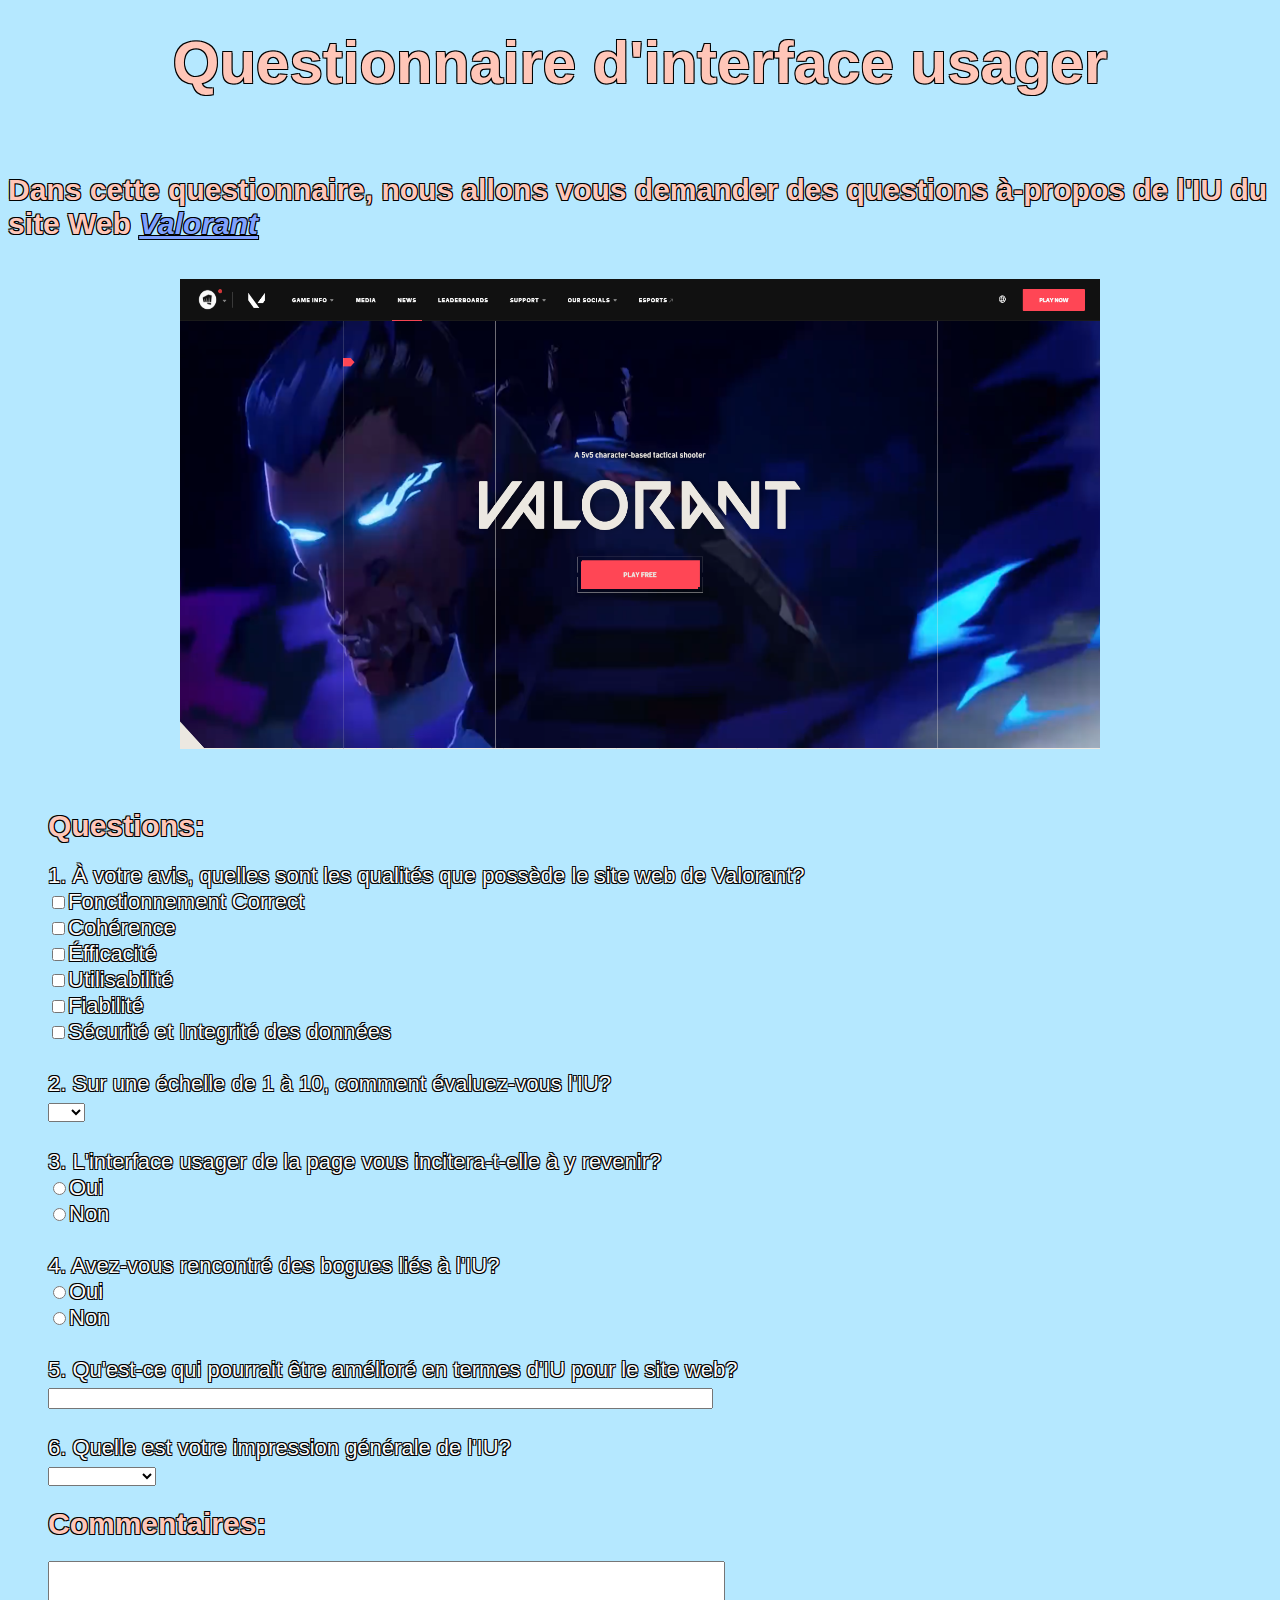
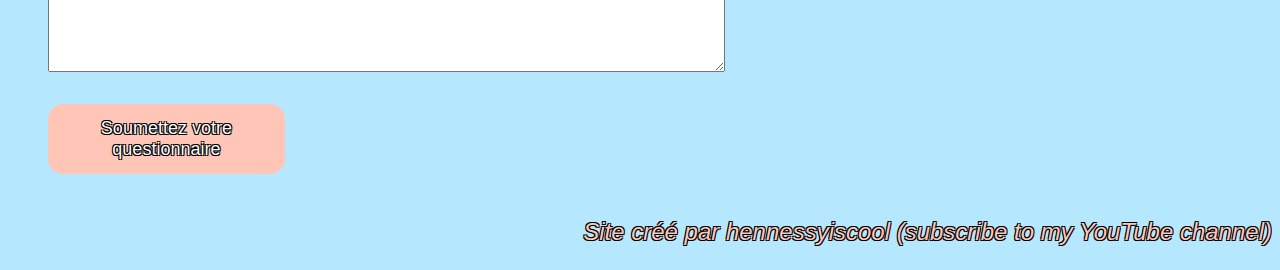
<file: index.html>
<!DOCTYPE html>
<html>
  <head>
    <meta charset="utf-8">
	<! IMPORTANT to use a CSS file - external >
	<link href="style.css" rel="stylesheet" type="text/css">
    <title>Questionnaire</title>
  </head>
  
  <body>
	<h1>Questionnaire d'interface usager</h1>
	<form id="myform" action="index.php" >
	<br>
	<br>
	<! Choose a website to evaluate >
	<h2>Dans cette questionnaire, nous allons vous demander des questions à-propos de l'IU du site Web <a href="https://playvalorant.com/en-us/">Valorant</a></h2>	
	<br>
	<! You should make your image clickable>
	<a href="https://playvalorant.com/en-us/"><img src="image1_valorant.png" alt="https://playvalorant.com/en-us/" width="920" height="470" ></a>
	
	<div class="question">
		<h2> Questions: </h2>
		1. À votre avis, quelles sont les qualités que possède le site web de Valorant?<br>
		<input type="checkbox" name="Quality" value="Fonctionnement Correct">Fonctionnement Correct<br>
		<input type="checkbox" name="Quality" value="Cohérence">Cohérence<br>
		<input type="checkbox" name="Quality" value="Éfficacité">Éfficacité<br>
		<input type="checkbox" name="Quality" value="Utilisabilité">Utilisabilité<br>
		<input type="checkbox" name="Quality" value="Fiabilité">Fiabilité<br>
		<input type="checkbox" name="Quality" value="Sécurité et Integrité des données">Sécurité et Integrité des données<br>
		
		<br>

		2. Sur une échelle de 1 à 10, comment évaluez-vous l'IU?<br>
		<select id="favorite">
			<option value=" " selected="selected"> </option>
			<option value="1">1</option>
			<option value="2">2</option>
			<option value="3">3</option>
			<option value="4">4</option>
			<option value="5">5</option>
			<option value="6">6</option>
			<option value="7">7</option>
			<option value="8">8</option>
			<option value="9">9</option>
			<option value="10">10</option>
		</select><br>

		<br>

		3. L'interface usager de la page vous incitera-t-elle à y revenir?<br>
		<input type="radio" name="YesOrNo" value="Oui">Oui<br>
		<input type="radio" name="YesOrNo" value="Non">Non<br>

		<br>

		4. Avez-vous rencontré des bogues liés à l'IU?<br>
		<input type="radio" name="YesOrNo" value="Oui">Oui<br>
		<input type="radio" name="YesOrNo" value="Non">Non<br>

		<br>

		5. Qu'est-ce qui pourrait être amélioré en termes d'IU pour le site web?<br>
		<input type="text" name="Suggestions" value="" size="80"><br>

		<br>
		6. Quelle est votre impression générale de l'IU?<br>
		<select id="favorite">
			<option value=" " selected="selected"> </option>
			<option value="Très insatisfait">Très insatisfait</option>
			<option value="Insatisfait">Insatisfait</option>
			<option value="Neutre">Neutre</option>
			<option value="Satisfait">Satisfait</option>
			<option value="Très satisfait">Très satisfait</option>
		</select><br>
		
	<h3>Commentaires:</h3>
	<textarea rows="7" cols="82"></textarea>
			
	<br>
	<br>
			
	<button id="submitButton" type="button" class="block">
		Soumettez votre questionnaire
	</button>

	</div>
		
	<p id="signature">Site créé par hennessyiscool (subscribe to my YouTube channel)</p>
	
	</form>
  </body>
</html>
</file>
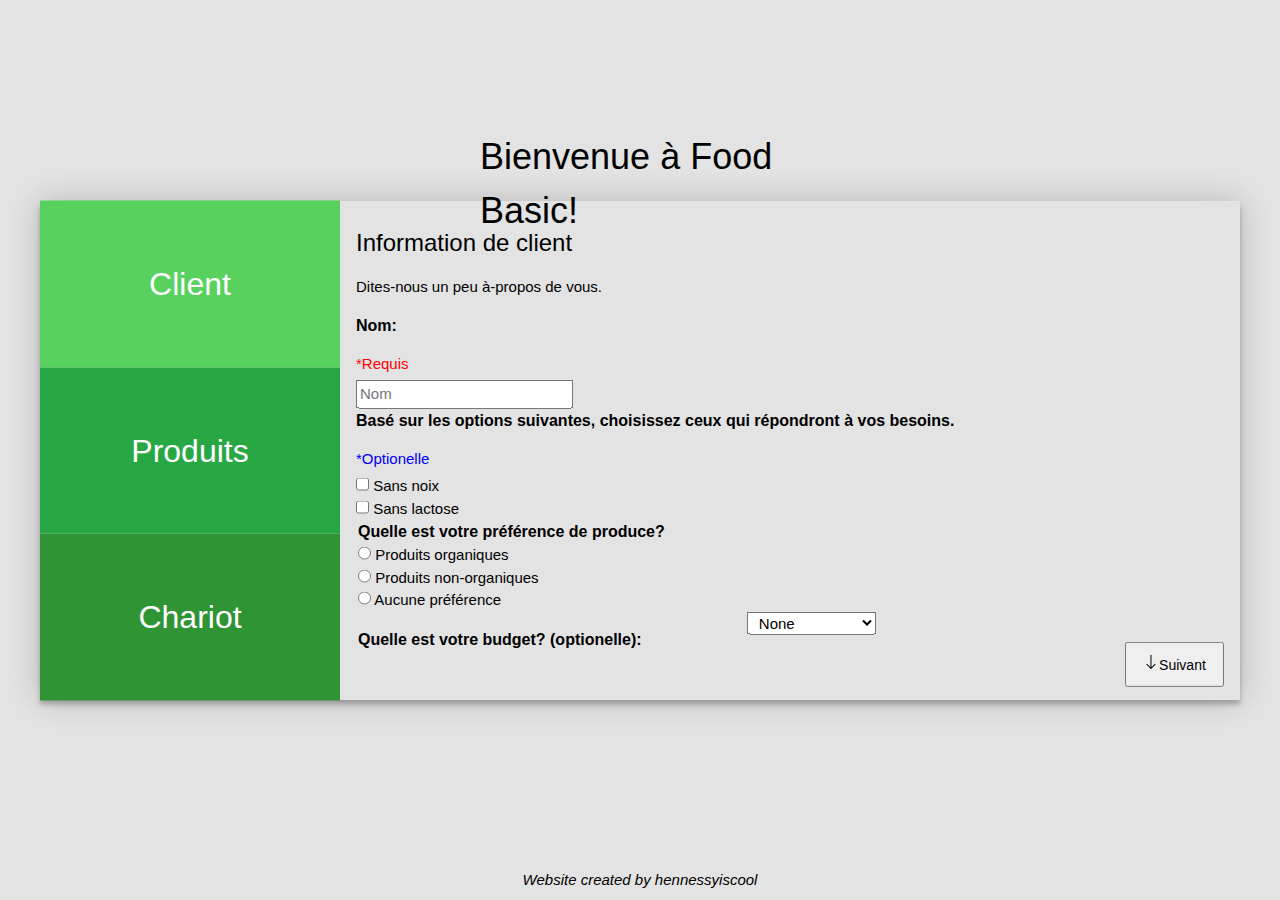
<file: lab3/index.html>
<!DOCTYPE html>
<html>



<head>
    <meta charset="utf-8" />
    <!-- CSS only -->
    <link href="https://cdn.jsdelivr.net/npm/bootstrap@5.0.1/dist/css/bootstrap.min.css" rel="stylesheet" integrity="sha384-+0n0xVW2eSR5OomGNYDnhzAbDsOXxcvSN1TPprVMTNDbiYZCxYbOOl7+AMvyTG2x" crossorigin="anonymous" />
    <link href="styles/style.css" rel="stylesheet" type="text/css" />
    <link rel="stylesheet" href="https://www.w3schools.com/w3css/4/w3.css">
    <link href='https://css.gg/arrow-right.css' rel='stylesheet'>
    <link href='https://css.gg/chevron-double-down.css' rel='stylesheet'>
</head>

<body>


    <div class="container">
        <div id="titleHeader">
            <h1>Bienvenue à Food Basic!</h1>
        </div>
        <div id="tablink">
            <button style="background-color: #58d15f; font-size: 32px;font-family: Helvetica, sans-serif;" onclick="openTab('Client','Top')" id="client-btn"> <i class="gg-profile" ></i>   Client   </button>
            <button style="background-color: #28a745; font-size: 32px; font-family: Helvetica, sans-serif;" onclick="openTab('Products','Top')" id="product-btn"> <i class="gg-shopping-cart"></i> Produits</button>
            <button style="background-color: #2e9434; font-size: 32px;font-family: Helvetica, sans-serif;" onclick="openTab('Carts','Top')" id="cart-btn"> <i class="gg-shopping-bag"></i> Chariot</button>
        </div>

        <div id="Client" class="tab w3-animate-top">
            <h3>Information de client

            </h3>
            <p>Dites-nous un peu à-propos de vous.</p>


            <div class="mb-3">
                <label for="exampleFormControlInput1" style="font-size: 16px;" class="form-label"><b>Nom:</b></label>
                <p style="font-family: Helvetica, sans-serif; margin-bottom:5px;padding:0px;color: red;">*Requis</p>
                <input type="text" class="form-control" id="firstNameInput" placeholder="Nom" onchange="displayListItems('addUserOptions')">
            </div>

            <fieldset class="row mb-2 inline" style="border:none;margin:0;padding: 0; ">
                <legend style=" padding: 0px;font-weight:bold;font-size: 16px; font-family: Helvetica, sans-serif;" class="col-form-label pt-0"> Basé sur les options suivantes, choisissez ceux qui répondront à vos besoins.
                </legend>
                <p style="font-family: Helvetica, sans-serif; margin-bottom:5px;padding:0px;color: blue;">*Optionelle</p>

                <div class="form-check form-check-inline">
                    <input class="form-check-input" type="checkbox" id="inlineCheckbox1" value="option1" onchange="displayListItems('addUserOptions')">
                    <label class="form-check-label" for="inlineCheckbox1">Sans noix</label>
                </div>
                <div class="form-check form-check-inline">
                    <input class="form-check-input" type="checkbox" id="inlineCheckbox2" value="option2" onchange="displayListItems('addUserOptions')">
                    <label class="form-check-label" for="inlineCheckbox2">Sans lactose</label>
                </div>


            </fieldset>

            <fieldset class="row mb-2" style="border:none;padding: 0;">
                <legend style="font-weight:bold; font-family: Helvetica, sans-serif; font-size: 16px;" class="col-form-label pt-0">Quelle est votre préférence de produce?</legend>
                <div class="col-sm-10">
                    <div class="form-check">
                        <input class="form-check-input" type="radio" name="gridRadios" id="organicProducts" value="organicProducts" onchange="displayListItems('addUserOptions')">
                        <label class="form-check-label" for="gridRadios1">Produits organiques</label>
                    </div>
                    <div class="form-check">
                        <input class="form-check-input" type="radio" name="gridRadios" id="nonOrganicProduct" value="nonOrganicProduct" onchange="displayListItems('addUserOptions')">
                        <label class="form-check-label" for="gridRadios2">Produits non-organiques</label>
                    </div>
                    <div class="form-check">
                        <input class="form-check-input" type="radio" name="gridRadios" id="neither" onchange="displayListItems('addUserOptions')">
                        <label class="form-check-label" for="gridRadios2">Aucune préférence</label>
                    </div>
                </div>
            </fieldset>



            <fieldset class="row mb-2" style="height:0%;border:none;padding: 0;">
                <div class="col-sm-10" style=" top: 5%;display: flex;">
                    <p style=" width:45%;font-weight:bold; font-family: Helvetica, sans-serif; font-size: 16px; padding-right: 4px;"> Quelle est votre budget? (optionelle):</p>

                    <select id="budgetList" style="padding:1px 7px;width:15%;height:63%;" class="form-select budget" aria-label="Default select example" onchange="displayListItems('addUserOptions')">
                        <option>None</option>
                        <option id="Small" value="small">$</option>
                        <option id="Medium" value="medium">$$</option>
                        <option id="High" value="high">$$$</option>
                    </select>
                </div>
                <button class="btn btn-primary" id="next-btn" type="button" onclick="openTab('Products','Top')">
                
                    <svg xmlns="http://www.w3.org/2000/svg" width="16" height="16" fill="currentColor" class="bi bi-arrow-down" viewBox="0 0 16 16">
                        <path fill-rule="evenodd" d="M8 1a.5.5 0 0 1 .5.5v11.793l3.146-3.147a.5.5 0 0 1 .708.708l-4 4a.5.5 0 0 1-.708 0l-4-4a.5.5 0 0 1 .708-.708L7.5 13.293V1.5A.5.5 0 0 1 8 1z"/>
                      </svg>Suivant
                
                </button>
            </fieldset>


        </div>

        <div id="Products" class="tab w3-animate-top">


            <div id="errorList"></div>
            <div id="welcomeMsg"></div>
            <div id="successList">
                <div id="banner" class="alert alert-success" role="alert" style="background-color: #28a745; color:white;display: none;">
                    Les articles ont été ajoutés avec succès à votre panier!
                </div>
            </div>


            <div class="list-group mb-0" id="addUserOptions"></div>
            <button class="btn btn-primary" id="previous-btn" type="button" onclick="openTab('Client','Top')">  
                
                <svg xmlns="http://www.w3.org/2000/svg" width="16" height="16" fill="currentColor" class="bi bi-arrow-up" viewBox="0 0 16 16">
                <path fill-rule="evenodd" d="M8 15a.5.5 0 0 0 .5-.5V2.707l3.146 3.147a.5.5 0 0 0 .708-.708l-4-4a.5.5 0 0 0-.708 0l-4 4a.5.5 0 1 0 .708.708L7.5 2.707V14.5a.5.5 0 0 0 .5.5z"/>
                </svg>Précédent
            
            </button>

            <button class="btn btn-success" id="submit-btn" type="button" onclick="selectedItems()" style="display: none;">Ajouter les articles sélectionnés au chariot</button>

            <button class="btn btn-primary" id="nextCart-btn" type="button" onclick="openTab('Carts','Top')"> 
                <svg  xmlns="http://www.w3.org/2000/svg" width="16" height="16" fill="currentColor" class="bi bi-arrow-down" viewBox="0 0 16 16">
                    <path fill-rule="evenodd" d="M8 1a.5.5 0 0 1 .5.5v11.793l3.146-3.147a.5.5 0 0 1 .708.708l-4 4a.5.5 0 0 1-.708 0l-4-4a.5.5 0 0 1 .708-.708L7.5 13.293V1.5A.5.5 0 0 1 8 1z"/>
                  </svg>Suivant
            
            </button>
        </div>


        <div id="Carts" class="tab w3-animate-top">
            <h3 style="font-family: Helvetica, sans-serif;">Voici votre chariot</h3>
            <div id="displayTotal">

                <div id="itemsOnList">
                    <div id="listNames">
                        <div id="listPrices" style="display:block;"></div>
                    </div>
                </div>

                <div id="TotalLine">
                    <div style="font-size:32px;">Totale:</div>
                    <div id="totalPrice" style="font-size:32px;"></div>
                </div>

            </div>

            <button type="button" id="delivery-btn" class="btn btn-outline-success">Livraison</button>
            <button type="button" id="pickup-btn" class="btn btn-outline-success">Ramassage</button>

            <button class="btn btn-primary" id="previousProduct-btn" type="button" onclick="openTab('Products','Top')">
                
                <svg xmlns="http://www.w3.org/2000/svg" width="16" height="16" fill="currentColor" class="bi bi-arrow-up" viewBox="0 0 16 16">
                    <path fill-rule="evenodd" d="M8 15a.5.5 0 0 0 .5-.5V2.707l3.146 3.147a.5.5 0 0 0 .708-.708l-4-4a.5.5 0 0 0-.708 0l-4 4a.5.5 0 1 0 .708.708L7.5 2.707V14.5a.5.5 0 0 0 .5.5z"/>
                    </svg>Précédent
            
            </button>
        </div>

    </div>


    <footer style="position:fixed;color:black;border:0px;position:absolute;left:50%;top:99%;transform:translate(-50%,-99%)">
        <i>Website created by hennessyiscool</i></footer>
</body>

<script src="scripts/main.js"></script>

</html>
</file>
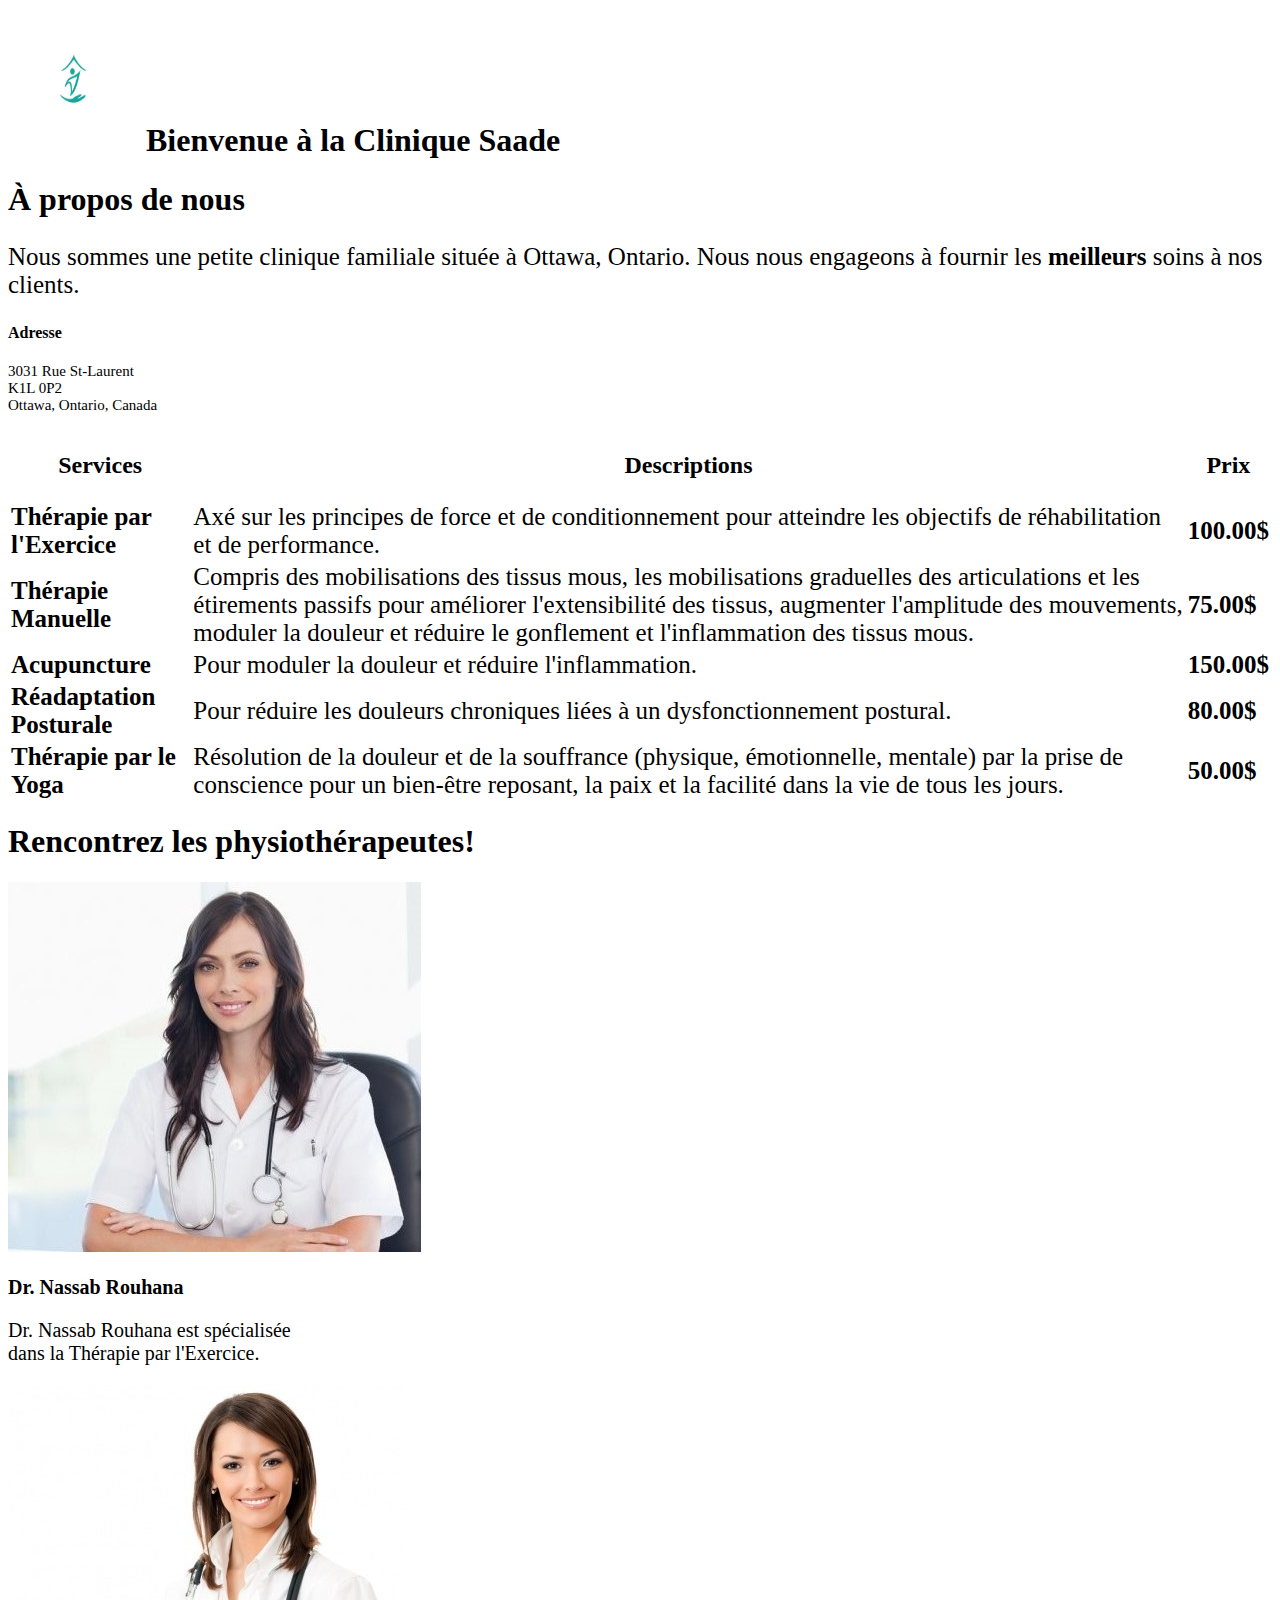
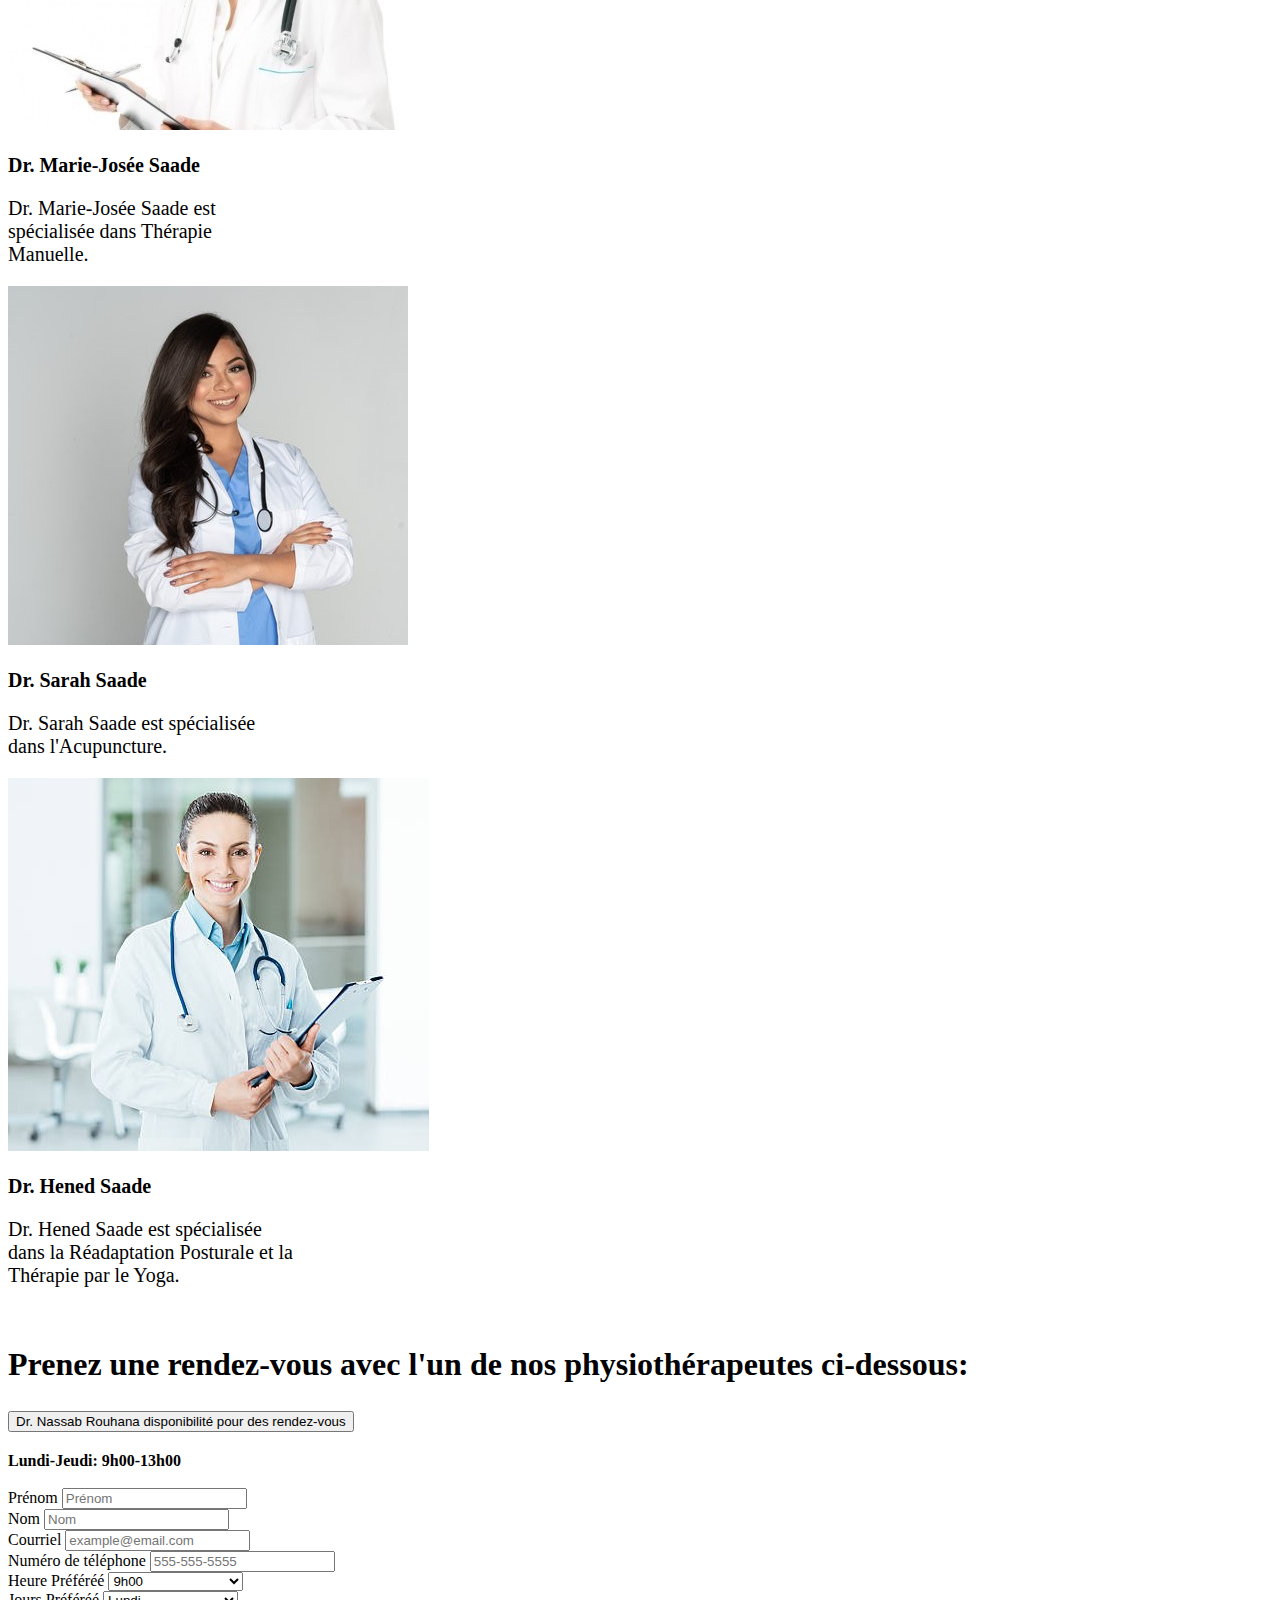
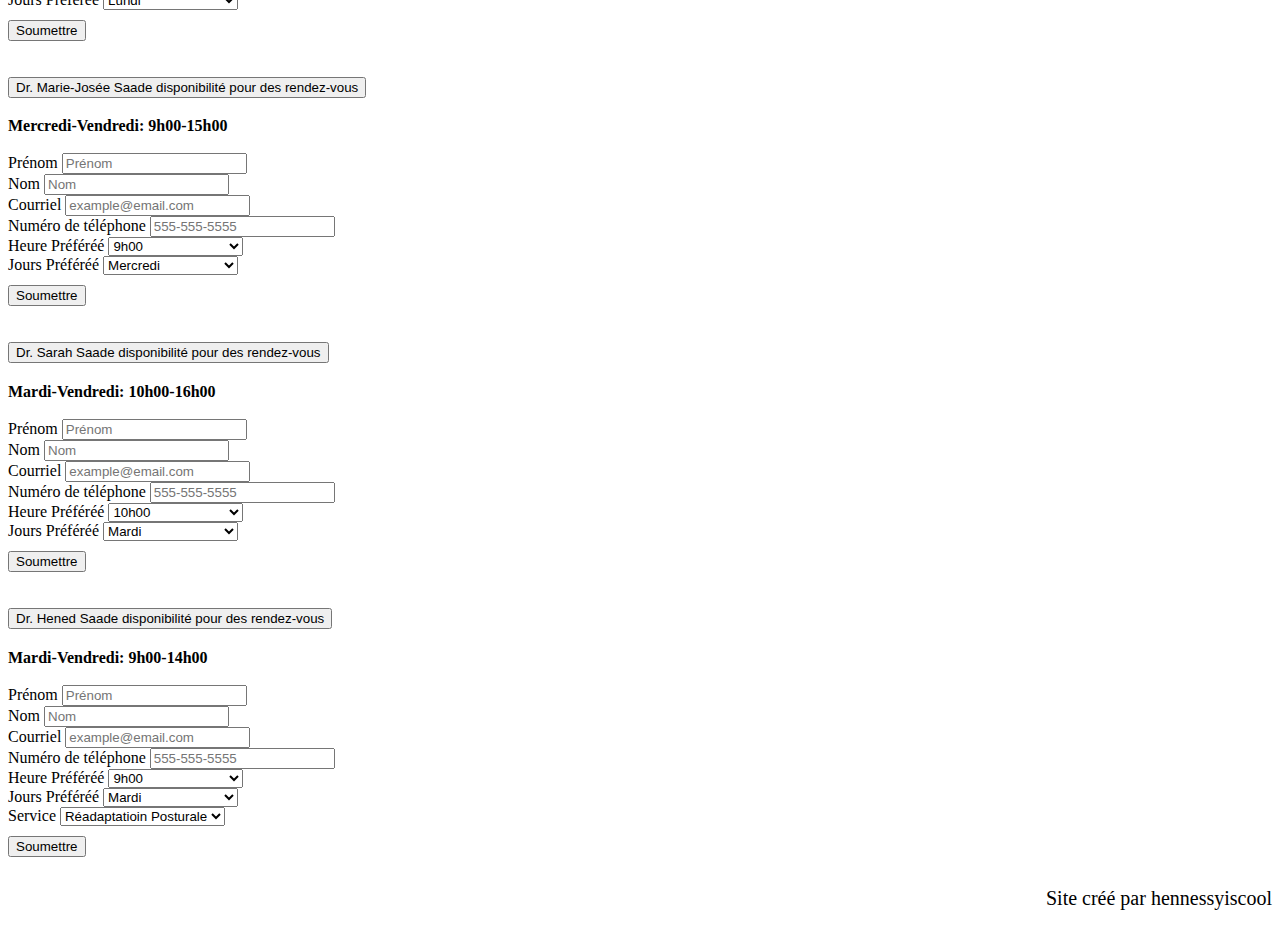
<file: lab4/index.html>
<!doctype html>
<!-- Here is a link to the code the documents this code is based on
https://getbootstrap.com/docs/5.0/getting-started/introduction/
This will help you get started with your code!
-->
<html lang="en">
<head>
    <!-- Required meta tags -->
    <meta charset="utf-8">
    <meta name="viewport" content="width=device-width, initial-scale=1">
    <!-- Bootstrap CSS -->
    <link href="https://cdn.jsdelivr.net/npm/bootstrap@5.0.1/dist/css/bootstrap.min.css" rel="stylesheet" integrity="sha384-+0n0xVW2eSR5OomGNYDnhzAbDsOXxcvSN1TPprVMTNDbiYZCxYbOOl7+AMvyTG2x" crossorigin="anonymous">
    <link href="styles/styles.css" rel="stylesheet" type="text/css">
    <title>Clinique Saade</title>
</head>
<body>
<!--
I store all of the page information in a container,
Many websites will use what is called CSS grid layouts, where you will have a header, body, footer and both sides used for ads or other information
-->
<div class = "container-lg">

    <!--
    Most websites now feature what is called a NavBar.
    The example I give is quite simple with a logo and some text, but you can use it for many navigational patterns
    https://getbootstrap.com/docs/5.0/components/navbar/
    -->

    <nav class="navbar bg-dark text-white p-3 my-3 ">
        <h1><img src="images/logo.jpg" width="130" height="130"> Bienvenue à la Clinique Saade</h1>
    </nav>

    <div class=" p-3 my-3 border bg-light">
        <h1 class=""> À propos de nous</h1>
        <p style="font-size: 25px">Nous sommes une petite clinique familiale située à Ottawa, Ontario. Nous nous engageons à fournir les <strong>meilleurs</strong> soins à nos clients. </p>
        <h4 class=""> Adresse</h4>
        <p class=" p-1 my-3" style="font-size: 15px;">3031 Rue St-Laurent<br>K1L 0P2<br>Ottawa, Ontario, Canada</p>
    </div>

    <!--
    Tables are one of many ways to organize information easily.
    It is a good way to list of prices, or services in a business website
    https://getbootstrap.com/docs/5.0/content/tables/
    -->
    <table class="table table-info table-hover">
        <thead>
            <tr>
                <th scope="col"><h2>Services</h2></th>
                <th scope="col"><h2>Descriptions</h2></th>
                <th scope="col"><h2>Prix</h2></th>
            </tr>
        </thead>
        <tbody>
            <!-- First service -->
            <tr>
                <td><strong>Thérapie par l'Exercice</strong></td>
                <td>Axé sur les principes de force et de conditionnement pour atteindre les objectifs de réhabilitation et de performance.</td>
                <td><strong>100.00$</strong></td>
            </tr>
            </tr>
            <!-- Second service -->
            <tr>
                <td><strong>Thérapie Manuelle</strong></td>
                <td>Compris des mobilisations des tissus mous, les mobilisations graduelles des articulations et les étirements passifs pour améliorer l'extensibilité des tissus, augmenter l'amplitude des mouvements, moduler la douleur et réduire le gonflement et l'inflammation des tissus mous.</td>
                <td><strong>75.00$</strong></td>
            </tr>
            <!-- Third service -->
            <tr>
                <td><strong>Acupuncture</strong></td>
                <td>Pour moduler la douleur et réduire l'inflammation.</td>
                <td><strong>150.00$</strong></td>
            </tr>
            <!-- Fourth service -->
            <tr>
                <td><strong>Réadaptation Posturale</strong></td>
                <td>Pour réduire les douleurs chroniques liées à un dysfonctionnement postural.</td>
                <td><strong>80.00$</strong></td>
            </tr>
            <!-- Fifth service -->
            <tr>
                <td><strong>Thérapie par le Yoga</strong></td>
                <td>Résolution de la douleur et de la souffrance (physique, émotionnelle, mentale) par la prise de conscience pour un bien-être reposant, la paix et la facilité dans la vie de tous les jours.</td>
                <td><strong>50.00$</strong></td>
            </tr>
        </tbody>
    </table>
    

    <!-- Cards are quite useful when building a website. They are a useful way to organize information.
    They can be organized using a CSS grid or other layout options.
    https://getbootstrap.com/docs/5.0/components/card/
    -->

    <h1>Rencontrez les physiothérapeutes!</h1>
    <div class="row justify-content-around">
        <!-- First doctor -->
        <div class="card" style="width: 18rem;">
            <img src="images/doctor4.jpg" class="card-img-top" alt="...">
            <div class="card-body">
                <p class="card-text"><strong> <b>Dr. Nassab Rouhana </b></strong>
                <p class="card-text">Dr. Nassab Rouhana est spécialisée dans la Thérapie par l'Exercice.</p>
            </div>
        </div>
        <!-- Second doctor -->
        <div class="card" style="width: 18rem;">
            <img src="images/doctor2.jpg" class="card-img-top" alt="...">
            <div class="card-body">
                <p class="card-text"><strong> <b>Dr. Marie-Josée Saade</b></strong>
                <p class="card-text">Dr. Marie-Josée Saade est spécialisée dans Thérapie Manuelle.</p>
            </div>
        </div>
        <!-- Third doctor -->
        <div class="card" style="width: 18rem;">
            <img src="images/doctor3.jpg" class="card-img-top" alt="...">
            <div class="card-body">
                <p class="card-text"><strong> <b>Dr. Sarah Saade</b></strong>
                <p class="card-text">Dr. Sarah Saade est spécialisée dans l'Acupuncture.</p>
            </div>
        </div>
        <!-- Fourth doctor -->
        <div class="card" style="width: 18rem;">
            <img src="images/doctor1.jpg" class="card-img-top" alt="...">
            <div class="card-body">
                <p class="card-text"><strong> <b>Dr. Hened Saade</b></strong>
                <p class="card-text">Dr. Hened Saade est spécialisée dans la Réadaptation Posturale et la Thérapie par le Yoga.</p>
            </div>
        </div>
    </div>

    <!--
    We can also use buttons to expand some hidden options
    https://getbootstrap.com/docs/5.0/components/collapse/
    -->
    <br>
    <h1>Prenez une rendez-vous avec l'un de nos physiothérapeutes ci-dessous:</h1>

    <!-- This example is using what is called an accordian, this is one of three examples
    https://getbootstrap.com/docs/5.0/components/accordion/
    -->

    <div class="accordion accordion-flush" id="accordionFlushExample">
        <!-- First expand -->
        <div class="accordion-item">
            <h2 class="accordion-header" id="flush-headingOne">
                <button class="accordion-button collapsed" type="button" data-bs-toggle="collapse" data-bs-target="#flush-collapseOne" aria-expanded="false" aria-controls="flush-collapseOne">
                    Dr. Nassab Rouhana disponibilité pour des rendez-vous
                </button>
            </h2>
            <div id="flush-collapseOne" class="accordion-collapse collapse" aria-labelledby="flush-headingOne" data-bs-parent="#accordionFlushExample">

                <div class="accordion-body"><strong>Lundi-Jeudi: 9h00-13h00</strong>

                <br>
                <br>

                    <form>
                        <!-- First name -->
                        <div class="form-group">
                            <label for="exampleFormControlInput1">Prénom</label>
                            <input type="name" class="form-control" id="exampleFormControlInput1" placeholder="Prénom">
                        </div>
                        <!-- Last name -->
                        <div class="form-group">
                            <label for="exampleFormControlInput1">Nom</label>
                            <input type="name" class="form-control" id="exampleFormControlInput1" placeholder="Nom">
                        </div>
                        <!-- Email -->
                        <div class="form-group">
                            <label for="exampleFormControlInput1">Courriel</label>
                            <input type="name" class="form-control" id="exampleFormControlInput1" placeholder="example@email.com">
                        </div>
                        <!-- Phone number -->
                        <div class="form-group">
                            <label for="exampleFormControlInput1">Numéro de téléphone</label>
                            <input type="name" class="form-control" id="exampleFormControlInput1" placeholder="555-555-5555">
                        </div>
                        <!-- Prefered time -->
                        <div class="form-group">
                            <label for="exampleFormControlSelect1">Heure Préféréé</label>
                            <select class="form-control" id="exampleFormControlSelect1">
                                <option>9h00</option>
                                <option>10h00</option>
                                <option>11h00</option>
                                <option>12h00</option>
                                <option>13h00</option>
                                <option>Aucune préférence</option>
                            </select>
                        </div>
                        <!-- Prefered day -->
                        <div class="form-group">
                            <label for="exampleFormControlSelect1">Jours Préféréé</label>
                            <select class="form-control" id="exampleFormControlSelect1">
                                <option>Lundi</option>
                                <option>Mardi</option>
                                <option>Mercredi</option>
                                <option>Jeudi</option>
                                <option>Aucune préférence</option>
                            </select>
                        </div>
                        <input type="submit" class="btn btn-primary" value="Soumettre">
                    </form>
                </div>



            </div>
        </div>
        <!-- Second expand -->
        <div class="accordion-item">
            <h2 class="accordion-header" id="flush-headingTwo">
                <button class="accordion-button collapsed" type="button" data-bs-toggle="collapse" data-bs-target="#flush-collapseTwo" aria-expanded="false" aria-controls="flush-collapseTwo">
                    Dr. Marie-Josée Saade disponibilité pour des rendez-vous
                </button>
            </h2>
            <div id="flush-collapseTwo" class="accordion-collapse collapse" aria-labelledby="flush-headingTwo" data-bs-parent="#accordionFlushExample">

                <div class="accordion-body"><strong>Mercredi-Vendredi: 9h00-15h00</strong>

                <br>
                <br>

                    <form>
                        <!-- First name -->
                        <div class="form-group">
                            <label for="exampleFormControlInput1">Prénom</label>
                            <input type="name" class="form-control" id="exampleFormControlInput1" placeholder="Prénom">
                        </div>
                        <!-- Last name -->
                        <div class="form-group">
                            <label for="exampleFormControlInput1">Nom</label>
                            <input type="name" class="form-control" id="exampleFormControlInput1" placeholder="Nom">
                        </div>
                        <!-- Email -->
                        <div class="form-group">
                            <label for="exampleFormControlInput1">Courriel</label>
                            <input type="name" class="form-control" id="exampleFormControlInput1" placeholder="example@email.com">
                        </div>
                        <!-- Phone number -->
                        <div class="form-group">
                            <label for="exampleFormControlInput1">Numéro de téléphone</label>
                            <input type="name" class="form-control" id="exampleFormControlInput1" placeholder="555-555-5555">
                        </div>
                        <!-- Prefered time -->
                        <div class="form-group">
                            <label for="exampleFormControlSelect1">Heure Préféréé</label>
                            <select class="form-control" id="exampleFormControlSelect1">
                                <option>9h00</option>
                                <option>10h00</option>
                                <option>11h00</option>
                                <option>12h00</option>
                                <option>13h00</option>
                                <option>14h00</option>
                                <option>15h00</option>
                                <option>Aucune préférence</option>
                            </select>
                        </div>
                        <!-- Prefered day -->
                        <div class="form-group">
                            <label for="exampleFormControlSelect1">Jours Préféréé</label>
                            <select class="form-control" id="exampleFormControlSelect1">
                                <option>Mercredi</option>
                                <option>Jeudi</option>
                                <option>Vendredi</option>
                                <option>Aucune préférence</option>
                            </select>
                        </div>
                        <input type="submit" class="btn btn-primary" value="Soumettre">
                    </form>
                </div>



            </div>
        </div>
        <!-- Third expand -->
        <div class="accordion-item">
            <h2 class="accordion-header" id="flush-headingThree">
                <button class="accordion-button collapsed" type="button" data-bs-toggle="collapse" data-bs-target="#flush-collapseThree" aria-expanded="false" aria-controls="flush-collapseThree">
                    Dr. Sarah Saade disponibilité pour des rendez-vous
                </button>
            </h2>
            <div id="flush-collapseThree" class="accordion-collapse collapse" aria-labelledby="flush-headingThree" data-bs-parent="#accordionFlushExample">

                <div class="accordion-body"><strong>Mardi-Vendredi: 10h00-16h00</strong>

                <br>
                <br>

                    <form>
                        <!-- First name -->
                        <div class="form-group">
                            <label for="exampleFormControlInput1">Prénom</label>
                            <input type="name" class="form-control" id="exampleFormControlInput1" placeholder="Prénom">
                        </div>
                        <!-- Last name -->
                        <div class="form-group">
                            <label for="exampleFormControlInput1">Nom</label>
                            <input type="name" class="form-control" id="exampleFormControlInput1" placeholder="Nom">
                        </div>
                        <!-- Email -->
                        <div class="form-group">
                            <label for="exampleFormControlInput1">Courriel</label>
                            <input type="name" class="form-control" id="exampleFormControlInput1" placeholder="example@email.com">
                        </div>
                        <!-- Phone number -->
                        <div class="form-group">
                            <label for="exampleFormControlInput1">Numéro de téléphone</label>
                            <input type="name" class="form-control" id="exampleFormControlInput1" placeholder="555-555-5555">
                        </div>
                        <!-- Prefered time -->
                        <div class="form-group">
                            <label for="exampleFormControlSelect1">Heure Préféréé</label>
                            <select class="form-control" id="exampleFormControlSelect1">
                                <option>10h00</option>
                                <option>11h00</option>
                                <option>12h00</option>
                                <option>13h00</option>
                                <option>14h00</option>
                                <option>15h00</option>
                                <option>16h00</option>
                                <option>Aucune préférence</option>
                            </select>
                        </div>
                        <!-- Prefered day -->
                        <div class="form-group">
                            <label for="exampleFormControlSelect1">Jours Préféréé</label>
                            <select class="form-control" id="exampleFormControlSelect1">
                                <option>Mardi</option>
                                <option>Mercredi</option>
                                <option>Jeudi</option>
                                <option>Vendredi</option>
                                <option>Aucune préférence</option>
                            </select>
                        </div>
                        <input type="submit" class="btn btn-primary" value="Soumettre">
                    </form>
                </div>







            </div>
        </div>
        <!-- Fourth expand -->
        <div class="accordion-item">
            <h2 class="accordion-header" id="flush-headingFour">
                <button class="accordion-button collapsed" type="button" data-bs-toggle="collapse" data-bs-target="#flush-collapseFour" aria-expanded="false" aria-controls="flush-collapseFour">
                    Dr. Hened Saade disponibilité pour des rendez-vous
                </button>
            </h2>
            <div id="flush-collapseFour" class="accordion-collapse collapse" aria-labelledby="flush-headingThree" data-bs-parent="#accordionFlushExample">
                <div class="accordion-body"><strong>Mardi-Vendredi: 9h00-14h00</strong>

                <br>
                <br>

                    <form>
                        <!-- First name -->
                        <div class="form-group">
                            <label for="exampleFormControlInput1">Prénom</label>
                            <input type="name" class="form-control" id="exampleFormControlInput1" placeholder="Prénom">
                        </div>
                        <!-- Last name -->
                        <div class="form-group">
                            <label for="exampleFormControlInput1">Nom</label>
                            <input type="name" class="form-control" id="exampleFormControlInput1" placeholder="Nom">
                        </div>
                        <!-- Email -->
                        <div class="form-group">
                            <label for="exampleFormControlInput1">Courriel</label>
                            <input type="name" class="form-control" id="exampleFormControlInput1" placeholder="example@email.com">
                        </div>
                        <!-- Phone number -->
                        <div class="form-group">
                            <label for="exampleFormControlInput1">Numéro de téléphone</label>
                            <input type="name" class="form-control" id="exampleFormControlInput1" placeholder="555-555-5555">
                        </div>
                        <!-- Prefered time -->
                        <div class="form-group">
                            <label for="exampleFormControlSelect1">Heure Préféréé</label>
                            <select class="form-control" id="exampleFormControlSelect1">
                                <option>9h00</option>
                                <option>10h00</option>
                                <option>11h00</option>
                                <option>12h00</option>
                                <option>13h00</option>
                                <option>14h00</option>
                                <option>Aucune préférence</option>
                            </select>
                        </div>
                        <!-- Prefered day -->
                        <div class="form-group">
                            <label for="exampleFormControlSelect1">Jours Préféréé</label>
                            <select class="form-control" id="exampleFormControlSelect1">
                                <option>Mardi</option>
                                <option>Mercredi</option>
                                <option>Jeudi</option>
                                <option>Vendredi</option>
                                <option>Aucune préférence</option>
                            </select>
                        </div>
                        <!-- Service choice -->
                        <div class="form-group">
                            <label for="exampleFormControlSelect1">Service</label>
                            <select class="form-control" id="exampleFormControlSelect1">
                                <option>Réadaptatioin Posturale</option>
                                <option>Thérapie par le Yoga</option>
                            </select>
                        </div>
                        <input type="submit" class="btn btn-primary" value="Soumettre">
                    </form>
                </div>


            </div>
        </div>
    </div>

</div>
<!-- here we input our javascript helper -->
<script src="https://cdn.jsdelivr.net/npm/bootstrap@5.0.1/dist/js/bootstrap.bundle.min.js" integrity="sha384-gtEjrD/SeCtmISkJkNUaaKMoLD0//ElJ19smozuHV6z3Iehds+3Ulb9Bn9Plx0x4" crossorigin="anonymous"></script>
</body>
<p style="text-align: right;" id="signature">Site créé par hennessyiscool</p>
</html>
</file>
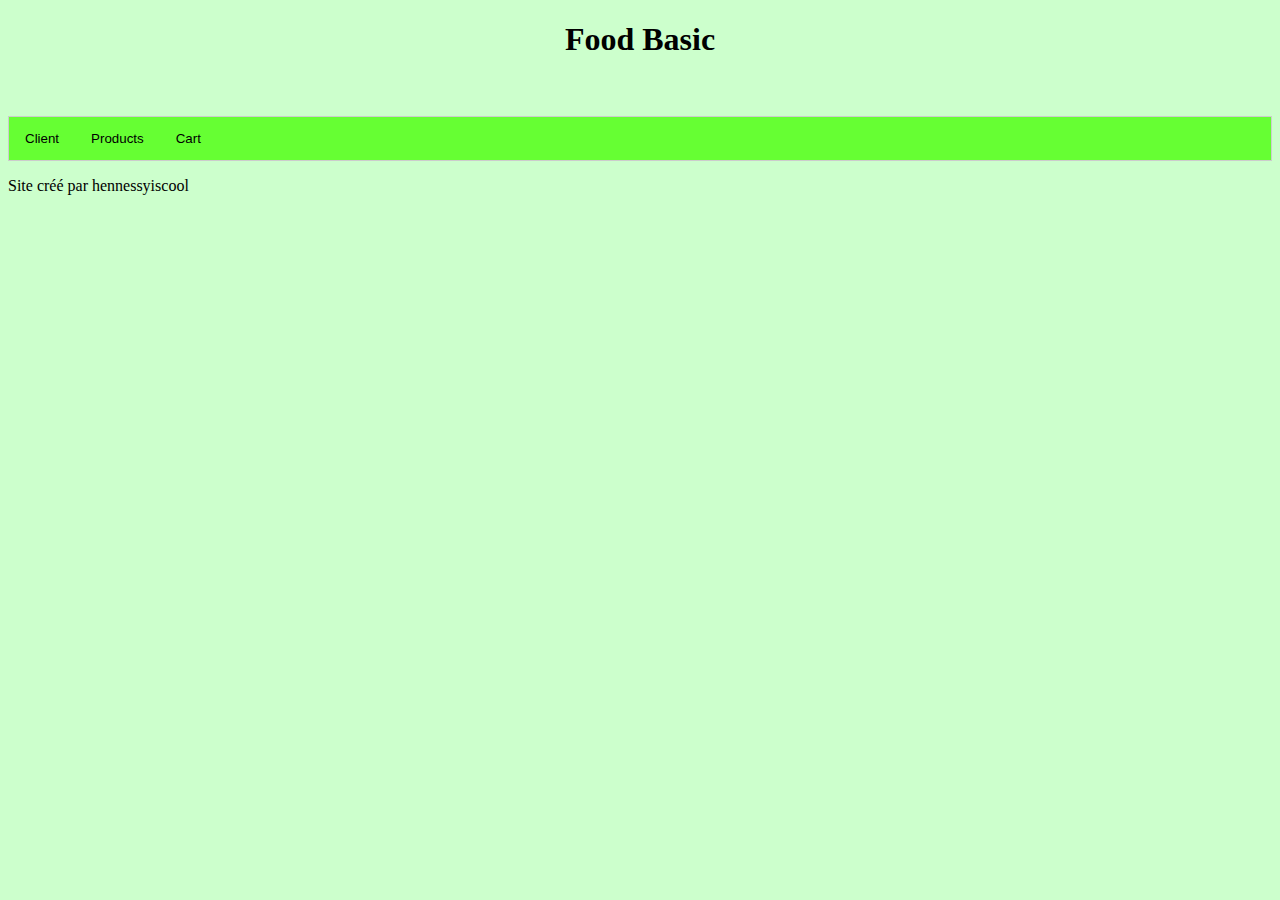
<file: SEG3525-Module2-Grocery/index.html>
<!DOCTYPE html>
<html>
<head>
	
	<link href="styles/style.css" rel="stylesheet" type="text/css">
  <title>Food Basic</title>
</head>

<body>

<!-- Tab links, each one with an onclick event associated with it -->
<div class = "welcome">
  <h1 id = "Food Basic" style="text-align: center; font-family: Verdana;">Food Basic</h1>
</div>
<br>
<br>
<div class="tab" style="background-color: #66ff33">
  
    <button class="tablinks" onclick="openInfo(event, 'Client')">Client</button>
    <button class="tablinks" onclick="openInfo(event, 'Products')">Products</button>
    <button class="tablinks" onclick="openInfo(event, 'Cart')">Cart</button>

</div>

<!-- Tab content -->
<div id="Client" class="tabcontent" style="font-family: DejaVu Sans Mono, monospace">
  <h3 id="info" >Information de Client</h3>
  <p>Dites-nous un peu a-propos de vous.</p>
	Choisissez une catégorie:
	<select id="dietSelect" name="dietSelect" onchange="populateListProductChoices(this.id, 'displayProduct')">
    <option value="None">Select</option>
    <option value="None">None</option>
	  <option value="Organic">Organic</option>
	  <option value="Lactoseintolerant">Lactose-intolerant</option>
    <option value="NutFree">Nut free</option>
    
	</select>
</div>

<div id="Products" class="tabcontent" style="font-family: DejaVu Sans Mono, monospace">
  <h3>Vos produits ciblés</h3>
  <p>Nous avons présélectionné des produits en fonction de vos restrictions.</p>
	 Choisissez les articles à acheter:
	 <div id="displayProduct"></div>
   <br>
	 <button id="addCart" type="button" class="block" onclick="selectedItems()" style="background-color: #99ff99">
		Ajoutez les articles sélectionnés au panier.
	</button>
</div>

<div id="Cart" class="tabcontent" style="font-family: DejaVu Sans Mono, monospace">
  <h3>Panier</h3>
  <p>Voici votre panier.</p>
  <div id="displayCart"></div>
</div>

<script src="scripts/groceries.js"></script>
<script src="scripts/main.js"></script>

</body>
</div>
		
<p id="signature">Site créé par hennessyiscool</p>

</html>
</file>
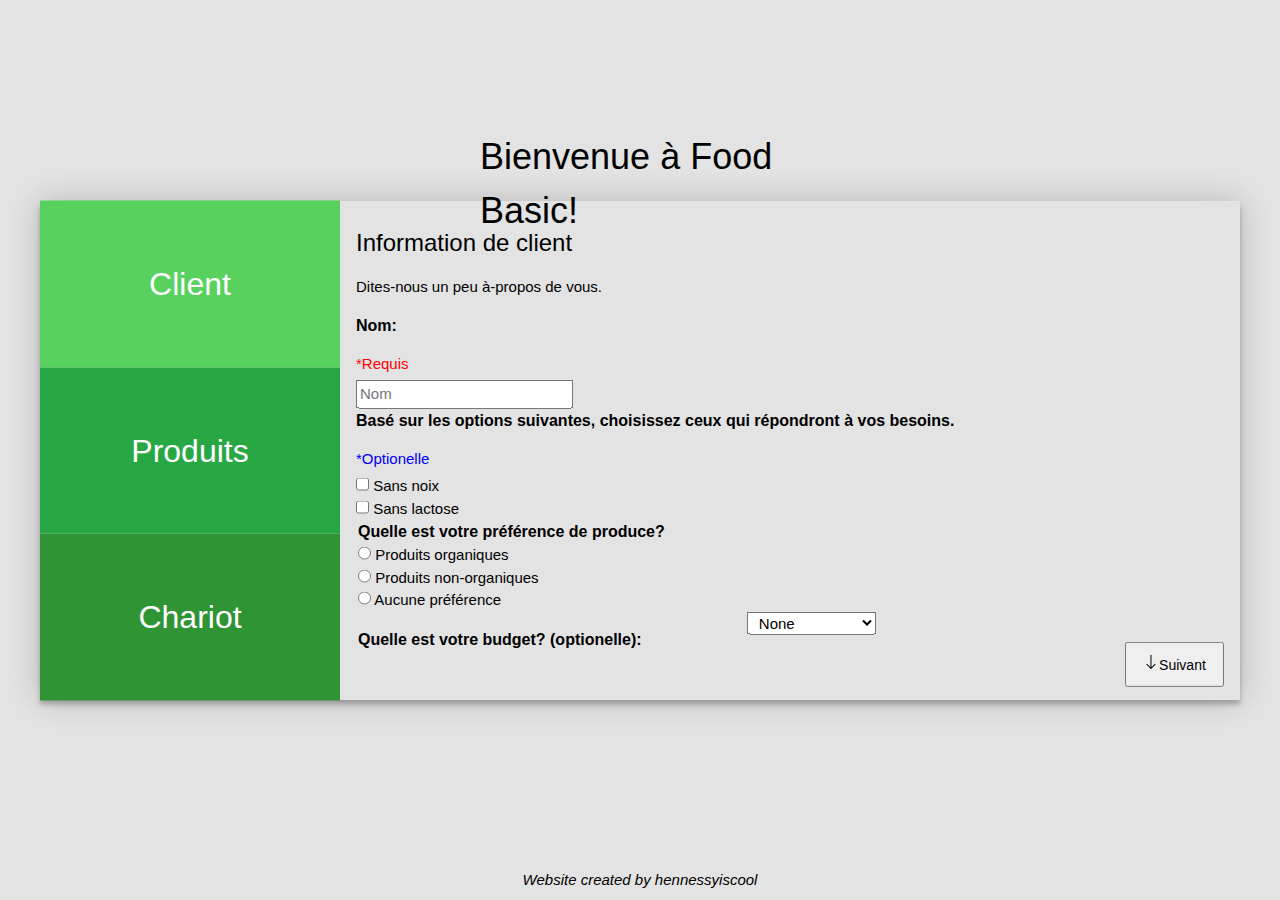
<file: SEG3525-Module3-Grocery/index.html>
<!DOCTYPE html>
<html>



<head>
    <meta charset="utf-8" />
    <!-- CSS only -->
    <link href="https://cdn.jsdelivr.net/npm/bootstrap@5.0.1/dist/css/bootstrap.min.css" rel="stylesheet" integrity="sha384-+0n0xVW2eSR5OomGNYDnhzAbDsOXxcvSN1TPprVMTNDbiYZCxYbOOl7+AMvyTG2x" crossorigin="anonymous" />
    <link href="styles/style.css" rel="stylesheet" type="text/css" />
    <link rel="stylesheet" href="https://www.w3schools.com/w3css/4/w3.css">
    <link href='https://css.gg/arrow-right.css' rel='stylesheet'>
    <link href='https://css.gg/chevron-double-down.css' rel='stylesheet'>
</head>

<body>


    <div class="container">
        <div id="titleHeader">
            <h1>Bienvenue à Food Basic!</h1>
        </div>
        <div id="tablink">
            <button style="background-color: #58d15f; font-size: 32px;font-family: Helvetica, sans-serif;" onclick="openTab('Client','Top')" id="client-btn"> <i class="gg-profile" ></i>   Client   </button>
            <button style="background-color: #28a745; font-size: 32px; font-family: Helvetica, sans-serif;" onclick="openTab('Products','Top')" id="product-btn"> <i class="gg-shopping-cart"></i> Produits</button>
            <button style="background-color: #2e9434; font-size: 32px;font-family: Helvetica, sans-serif;" onclick="openTab('Carts','Top')" id="cart-btn"> <i class="gg-shopping-bag"></i> Chariot</button>
        </div>

        <div id="Client" class="tab w3-animate-top">
            <h3>Information de client

            </h3>
            <p>Dites-nous un peu à-propos de vous.</p>


            <div class="mb-3">
                <label for="exampleFormControlInput1" style="font-size: 16px;" class="form-label"><b>Nom:</b></label>
                <p style="font-family: Helvetica, sans-serif; margin-bottom:5px;padding:0px;color: red;">*Requis</p>
                <input type="text" class="form-control" id="firstNameInput" placeholder="Nom" onchange="displayListItems('addUserOptions')">
            </div>

            <fieldset class="row mb-2 inline" style="border:none;margin:0;padding: 0; ">
                <legend style=" padding: 0px;font-weight:bold;font-size: 16px; font-family: Helvetica, sans-serif;" class="col-form-label pt-0"> Basé sur les options suivantes, choisissez ceux qui répondront à vos besoins.
                </legend>
                <p style="font-family: Helvetica, sans-serif; margin-bottom:5px;padding:0px;color: blue;">*Optionelle</p>

                <div class="form-check form-check-inline">
                    <input class="form-check-input" type="checkbox" id="inlineCheckbox1" value="option1" onchange="displayListItems('addUserOptions')">
                    <label class="form-check-label" for="inlineCheckbox1">Sans noix</label>
                </div>
                <div class="form-check form-check-inline">
                    <input class="form-check-input" type="checkbox" id="inlineCheckbox2" value="option2" onchange="displayListItems('addUserOptions')">
                    <label class="form-check-label" for="inlineCheckbox2">Sans lactose</label>
                </div>


            </fieldset>

            <fieldset class="row mb-2" style="border:none;padding: 0;">
                <legend style="font-weight:bold; font-family: Helvetica, sans-serif; font-size: 16px;" class="col-form-label pt-0">Quelle est votre préférence de produce?</legend>
                <div class="col-sm-10">
                    <div class="form-check">
                        <input class="form-check-input" type="radio" name="gridRadios" id="organicProducts" value="organicProducts" onchange="displayListItems('addUserOptions')">
                        <label class="form-check-label" for="gridRadios1">Produits organiques</label>
                    </div>
                    <div class="form-check">
                        <input class="form-check-input" type="radio" name="gridRadios" id="nonOrganicProduct" value="nonOrganicProduct" onchange="displayListItems('addUserOptions')">
                        <label class="form-check-label" for="gridRadios2">Produits non-organiques</label>
                    </div>
                    <div class="form-check">
                        <input class="form-check-input" type="radio" name="gridRadios" id="neither" onchange="displayListItems('addUserOptions')">
                        <label class="form-check-label" for="gridRadios2">Aucune préférence</label>
                    </div>
                </div>
            </fieldset>



            <fieldset class="row mb-2" style="height:0%;border:none;padding: 0;">
                <div class="col-sm-10" style=" top: 5%;display: flex;">
                    <p style=" width:45%;font-weight:bold; font-family: Helvetica, sans-serif; font-size: 16px; padding-right: 4px;"> Quelle est votre budget? (optionelle):</p>

                    <select id="budgetList" style="padding:1px 7px;width:15%;height:63%;" class="form-select budget" aria-label="Default select example" onchange="displayListItems('addUserOptions')">
                        <option>None</option>
                        <option id="Small" value="small">$</option>
                        <option id="Medium" value="medium">$$</option>
                        <option id="High" value="high">$$$</option>
                    </select>
                </div>
                <button class="btn btn-primary" id="next-btn" type="button" onclick="openTab('Products','Top')">
                
                    <svg xmlns="http://www.w3.org/2000/svg" width="16" height="16" fill="currentColor" class="bi bi-arrow-down" viewBox="0 0 16 16">
                        <path fill-rule="evenodd" d="M8 1a.5.5 0 0 1 .5.5v11.793l3.146-3.147a.5.5 0 0 1 .708.708l-4 4a.5.5 0 0 1-.708 0l-4-4a.5.5 0 0 1 .708-.708L7.5 13.293V1.5A.5.5 0 0 1 8 1z"/>
                      </svg>Suivant
                
                </button>
            </fieldset>


        </div>

        <div id="Products" class="tab w3-animate-top">


            <div id="errorList"></div>
            <div id="welcomeMsg"></div>
            <div id="successList">
                <div id="banner" class="alert alert-success" role="alert" style="background-color: #28a745; color:white;display: none;">
                    Les articles ont été ajoutés avec succès à votre panier!
                </div>
            </div>


            <div class="list-group mb-0" id="addUserOptions"></div>
            <button class="btn btn-primary" id="previous-btn" type="button" onclick="openTab('Client','Top')">  
                
                <svg xmlns="http://www.w3.org/2000/svg" width="16" height="16" fill="currentColor" class="bi bi-arrow-up" viewBox="0 0 16 16">
                <path fill-rule="evenodd" d="M8 15a.5.5 0 0 0 .5-.5V2.707l3.146 3.147a.5.5 0 0 0 .708-.708l-4-4a.5.5 0 0 0-.708 0l-4 4a.5.5 0 1 0 .708.708L7.5 2.707V14.5a.5.5 0 0 0 .5.5z"/>
                </svg>Précédent
            
            </button>

            <button class="btn btn-success" id="submit-btn" type="button" onclick="selectedItems()" style="display: none;">Add selected items to cart</button>

            <button class="btn btn-primary" id="nextCart-btn" type="button" onclick="openTab('Carts','Top')"> 
                <svg  xmlns="http://www.w3.org/2000/svg" width="16" height="16" fill="currentColor" class="bi bi-arrow-down" viewBox="0 0 16 16">
                    <path fill-rule="evenodd" d="M8 1a.5.5 0 0 1 .5.5v11.793l3.146-3.147a.5.5 0 0 1 .708.708l-4 4a.5.5 0 0 1-.708 0l-4-4a.5.5 0 0 1 .708-.708L7.5 13.293V1.5A.5.5 0 0 1 8 1z"/>
                  </svg>Suivant
            
            </button>
        </div>


        <div id="Carts" class="tab w3-animate-top">
            <h3 style="font-family: Helvetica, sans-serif;">Voici votre chariot</h3>
            <div id="displayTotal">

                <div id="itemsOnList">
                    <div id="listNames">
                        <div id="listPrices" style="display:block;"></div>
                    </div>
                </div>

                <div id="TotalLine">
                    <div style="font-size:32px;">Totale:</div>
                    <div id="totalPrice" style="font-size:32px;"></div>
                </div>

            </div>

            <button class="btn btn-primary" id="previousProduct-btn" type="button" onclick="openTab('Products','Top')">
                
                <svg xmlns="http://www.w3.org/2000/svg" width="16" height="16" fill="currentColor" class="bi bi-arrow-up" viewBox="0 0 16 16">
                    <path fill-rule="evenodd" d="M8 15a.5.5 0 0 0 .5-.5V2.707l3.146 3.147a.5.5 0 0 0 .708-.708l-4-4a.5.5 0 0 0-.708 0l-4 4a.5.5 0 1 0 .708.708L7.5 2.707V14.5a.5.5 0 0 0 .5.5z"/>
                    </svg>Précédent
            
            </button>
        </div>

    </div>


    <footer style="position:fixed;color:black;border:0px;position:absolute;left:50%;top:99%;transform:translate(-50%,-99%)">
        <i>Website created by hennessyiscool</i></footer>
</body>

<script src="scripts/main.js"></script>

</html>
</file>
<file: style.css>
/* Style sheet
   color picker www.w3schools.com/colors/colors_picker.asp
*/

html {
  background-color: #b5e8ff;
}

h1 {
	font-size: 60px;
  font-family: Helvetica;
	text-align: center;
	margin: 0;
	padding: 20px 0;
	color: #ffc6b8;
  text-shadow: -1px -1px 0 #000, 1px -1px 0 #000, -1px 1px 0 #000, 1px 1px 0 #000;
}

h2 {
	font-size: 30px;
  font-family: Helvetica;
	margin: 0;
	padding: 20px 0;
	color: #ffc6b8;
  text-shadow: -1px -1px 0 #000, 1px -1px 0 #000, -1px 1px 0 #000, 1px 1px 0 #000;
}

h3 {
	font-size: 30px;
  text-align: left;
  font-family: Helvetica;
	margin: 0;
	padding: 20px 0;
	color: #ffc6b8;
  text-shadow: -1px -1px 0 #000, 1px -1px 0 #000, -1px 1px 0 #000, 1px 1px 0 #000;
}

a {
	font-size: 30px;
  font-style: italic;
  font-family: Helvetica;
	margin: 0;
	padding: 20px 0;
	color: #80a2ff;
  text-shadow: -1px -1px 0 #000, 1px -1px 0 #000, -1px 1px 0 #000, 1px 1px 0 #000;
}

img {
  display: block;
  margin: 0 auto;
  align: center;
}

table {
	border: 1px solid black;
	background-color: #f1f1c1;
  font-family: Helvetica;
}

/* Defining styling for a specific element type - each question */
.question {
  color: #fafafa;
  font-family: Helvetica;
  font-size: 22px;
  text-shadow: -1px -1px 0 #000, 1px -1px 0 #000, -1px 1px 0 #000, 1px 1px 0 #000;
  margin: 20px;
  padding: 20px;
}

/* Defining styling for a specific element type - large block buttons */
.block {
  display: block;
  width: 20%;
  border: none;
  background-color: #ffc6b8;
  color: #fafafa;
  text-shadow: -1px -1px 0 #000, 1px -1px 0 #000, -1px 1px 0 #000, 1px 1px 0 #000;
  padding: 14px 28px;
  font-size: 18px;
  font-family: Helvetica;
  cursor: pointer;
  text-align: center;
  border-radius: 15px;
}

/* Defining styling for a specific element with an id */
#signature {
  text-align: right;
  color: #ffc6b8;
  text-shadow: -1px -1px 0 #000, 1px -1px 0 #000, -1px 1px 0 #000, 1px 1px 0 #000;
  font-style: italic;
  font-size: 150%;
  font-family: Helvetica;
}
</file>
<file: lab3/styles/style.css>
.container {
    width: 1200px;
    height: 499px;
    max-width: 100%;
    max-height: 100%;
    display: flex;
    position: absolute;
    top: 50%;
    left: 50%;
    margin: auto;
    transform: translate(-50%, -50%);
    box-shadow: 0 0 30px 0 rgba(0, 0, 0, 0.2), 0 5px 5px 0 rgba(0, 0, 0, 0.24);
    padding: 0 0 0 0;
}

html {
    background-color: #e3e3e3;
}

#titleHeader {
    height: 262px;
    position: absolute;
    width: 400px;
    max-width: 100%;
    max-height: 100%;
    top: 10%;
    left: 55%;
    transform: translate(-55%, -50%);
    display: flex;
}

#errorMsg {
    background-color: #a72828;
    color: white;
}

#welcomeMsg h3 {
    position: absolute;
    left: 3%;
    top: 20%;
    transform: translate(-2%, -20%);
    width: 500px;
}

#next-btn {
    width: 11%;
    height: 9%;
    position: absolute;
    top: 97%;
    left: 98%;
    transform: translate(-98%, -97%);
    font-family: Helvetica, sans-serif;
    font-size: 14px;
}

#submit-btn {
    height: 11%;
    width: 30%;
    margin-right: 0;
    padding: 0;
    left: 50%;
    top: 97%;
    position: absolute;
    transform: translate(-50%, -97%);
    background-color: #28a745;
}

#nextCart-btn {
    width: 11%;
    height: 9%;
    position: absolute;
    top: 97%;
    left: 98%;
    transform: translate(-98%, -97%);
    font-family: Helvetica, sans-serif;
    font-size: 14px;
}

#previous-btn {
    width: 11%;
    height: 9%;
    position: absolute;
    top: 97%;
    left: 2%;
    transform: translate(-2%, -97%);
    font-family: Helvetica, sans-serif;
    font-size: 14px;
}

#displayTotal {
    top: 30%;
    left: 50%;
    transform: translate(-50%, -30%);
    position: relative;
    width: 500px;
    height: 400px;
    box-shadow: 0 0 30px 0 rgba(0, 0, 0, 0.2), 0 5px 5px 0 rgba(0, 0, 0, 0.24);
    background-color: rgb(243, 243, 243);
    padding: 14px 16px;
}

#itemsOnList {
    position: relative;
    display: block;
    justify-content: space-between;
}

#listNames text {
    display: block;
}

#listPrices text {
    display: block;
}

#TotalLine {
    border-top: 1px solid;
    width: 450px;
    position: fixed;
    top: 85%;
    left: 4%;
    justify-content: space-between;
    display: flex;
}

#previousProduct-btn {
    width: 11%;
    height: 9%;
    position: absolute;
    top: 97%;
    left: 2%;
    transform: translate(-2%, -97%);
    font-family: Helvetica, sans-serif;
    font-size: 14px;
}

#addUserOptions {
    left: 50%;
    transform: translate(-50%, -60%);
    top: 60%;
    overflow: auto;
    overflow-x: hidden;
    position: absolute;
    width: 850px;
    max-width: 100%;
    max-height: 100%;
    height: 250px;
}

#Client {
    width: 900px;
    height: 500px;
    padding: 14px 16px;
    display: block;
}

#Products {
    width: 900px;
    height: 500px;
    padding: 14px 16px;
    display: none;
    overflow-y: visible;
}

#Carts {
    width: 900px;
    height: 500px;
    padding: 14px 16px;
    display: none;
}

#tablink {
    display: block;
    margin-right: 0;
}

.form-control {
    width: 25%;
}

#tablink button {
    background-color: #555;
    color: white;
    border: none;
    outline: none;
    cursor: pointer;
    padding: 14px 16px;
    font-size: 17px;
    width: 300px;
    height: 166.6px;
    position: relative;
    top: -0%;
    align-items: center;
    display: block;
    margin-right: 0;
}

#tablink i {
    top: -23%;
}

.tablink:hover {
    background-color: #777;
}

.up {
    transform: rotate(-135deg);
    -webkit-transform: rotate(-135deg);
}

.gg-chevron-double-down::before {
    margin-top: 10%;
}

#pickup-btn {
    top: 88%;
    left: 95%;
    width: 15%;
    height: 15%;
    transform: translate(-87%, -90%);
    position: absolute;
}

#pickup-btn {
    top: 90%;
    left: 95%;
    width: 15%;
    height: 15%;
    transform: translate(-95%, -90%);
    position: absolute;
}

#delivery-btn {
    top: 70%;
    left: 95%;
    width: 15%;
    height: 15%;
    transform: translate(-95%, -70%);
    position: absolute;
}

.btn btn-outline-success {
    background-color: #28a745;
}

.pictures {
    width: 100px;
    height: 100px;
}
</file>
<file: lab4/styles/styles.css>
td{
    font-size: 25px;
}
p{
    font-size: 20px;
}
.btn{
    margin-top: 10px;
    margin-bottom: 10px;
}
</file>
<file: SEG3525-Module2-Grocery/styles/style.css>
/* This style sheet is taken from  https://www.w3schools.com/howto/howto_js_tabs.asp> */

html {
  background-color: #ccffcc;
}

/* Style the tab */
.tab {
  overflow: hidden;
  border: 1px solid #ccc;
  background-color: #f1f1f1;
}

/* Style the buttons that are used to open the tab content */
.tab button {
  background-color: inherit;
  float: left;
  border: none;
  outline: none;
  cursor: pointer;
  padding: 14px 16px;
  transition: 0.3s;
}

/* Change background color of buttons on hover */
.tab button:hover {
  background-color: #99ffcc;
}

/* Create an active/current tablink class */
.tab button.active {
  background-color: #99ff99;
}

/* Style the tab content */
.tabcontent {
  display: none;
  padding: 6px 12px;
  border: 1px solid #ccc;
  border-top: none;
}
</file>
<file: SEG3525-Module3-Grocery/styles/style.css>
.container {
    width: 1200px;
    height: 499px;
    max-width: 100%;
    max-height: 100%;
    display: flex;
    position: absolute;
    top: 50%;
    left: 50%;
    margin: auto;
    transform: translate(-50%, -50%);
    box-shadow: 0 0 30px 0 rgba(0, 0, 0, 0.2), 0 5px 5px 0 rgba(0, 0, 0, 0.24);
    padding: 0 0 0 0;
}

html {
    background-color: #e3e3e3;
}

#titleHeader {
    height: 262px;
    position: absolute;
    width: 400px;
    max-width: 100%;
    max-height: 100%;
    top: 10%;
    left: 55%;
    transform: translate(-55%, -50%);
    display: flex;
}

#errorMsg {
    background-color: #a72828;
    color: white;
}

#welcomeMsg h3 {
    position: absolute;
    left: 3%;
    top: 20%;
    transform: translate(-2%, -20%);
    width: 500px;
}

#next-btn {
    width: 11%;
    height: 9%;
    position: absolute;
    top: 97%;
    left: 98%;
    transform: translate(-98%, -97%);
    font-family: Helvetica, sans-serif;
    font-size: 14px;
}

#submit-btn {
    height: 11%;
    width: 30%;
    margin-right: 0;
    padding: 0;
    left: 50%;
    top: 97%;
    position: absolute;
    transform: translate(-50%, -97%);
    background-color: #28a745;
}

#nextCart-btn {
    width: 11%;
    height: 9%;
    position: absolute;
    top: 97%;
    left: 98%;
    transform: translate(-98%, -97%);
    font-family: Helvetica, sans-serif;
    font-size: 14px;
}

#previous-btn {
    width: 11%;
    height: 9%;
    position: absolute;
    top: 97%;
    left: 2%;
    transform: translate(-2%, -97%);
    font-family: Helvetica, sans-serif;
    font-size: 14px;
}

#displayTotal {
    top: 30%;
    left: 50%;
    transform: translate(-50%, -30%);
    position: relative;
    width: 500px;
    height: 400px;
    box-shadow: 0 0 30px 0 rgba(0, 0, 0, 0.2), 0 5px 5px 0 rgba(0, 0, 0, 0.24);
    background-color: rgb(243, 243, 243);
    padding: 14px 16px;
}

#itemsOnList {
    position: relative;
    display: block;
    justify-content: space-between;
}

#listNames text {
    display: block;
}

#listPrices text {
    display: block;
}

#TotalLine {
    border-top: 1px solid;
    width: 450px;
    position: fixed;
    top: 85%;
    left: 4%;
    justify-content: space-between;
    display: flex;
}

#previousProduct-btn {
    width: 11%;
    height: 9%;
    position: absolute;
    top: 97%;
    left: 2%;
    transform: translate(-2%, -97%);
    font-family: Helvetica, sans-serif;
    font-size: 14px;
}

#addUserOptions {
    left: 50%;
    transform: translate(-50%, -60%);
    top: 60%;
    overflow: auto;
    overflow-x: hidden;
    position: absolute;
    width: 850px;
    max-width: 100%;
    max-height: 100%;
    height: 250px;
}

#Client {
    width: 900px;
    height: 500px;
    padding: 14px 16px;
    display: block;
}

#Products {
    width: 900px;
    height: 500px;
    padding: 14px 16px;
    display: none;
    overflow-y: visible;
}

#Carts {
    width: 900px;
    height: 500px;
    padding: 14px 16px;
    display: none;
}

#tablink {
    display: block;
    margin-right: 0;
}

.form-control {
    width: 25%;
}

#tablink button {
    background-color: #555;
    color: white;
    border: none;
    outline: none;
    cursor: pointer;
    padding: 14px 16px;
    font-size: 17px;
    width: 300px;
    height: 166.6px;
    position: relative;
    top: -0%;
    align-items: center;
    display: block;
    margin-right: 0;
}

#tablink i {
    top: -23%;
}

.tablink:hover {
    background-color: #777;
}

.up {
    transform: rotate(-135deg);
    -webkit-transform: rotate(-135deg);
}

.gg-chevron-double-down::before {
    margin-top: 10%;
}

#pickup-btn {
    top: 88%;
    left: 95%;
    width: 15%;
    height: 15%;
    transform: translate(-87%, -90%);
    position: absolute;
}

#pickup-btn {
    top: 90%;
    left: 95%;
    width: 15%;
    height: 15%;
    transform: translate(-95%, -90%);
    position: absolute;
}

#delivery-btn {
    top: 70%;
    left: 95%;
    width: 15%;
    height: 15%;
    transform: translate(-95%, -70%);
    position: absolute;
}

.btn btn-outline-success {
    background-color: #28a745;
}

.pictures {
    width: 100px;
    height: 100px;
}
</file>
